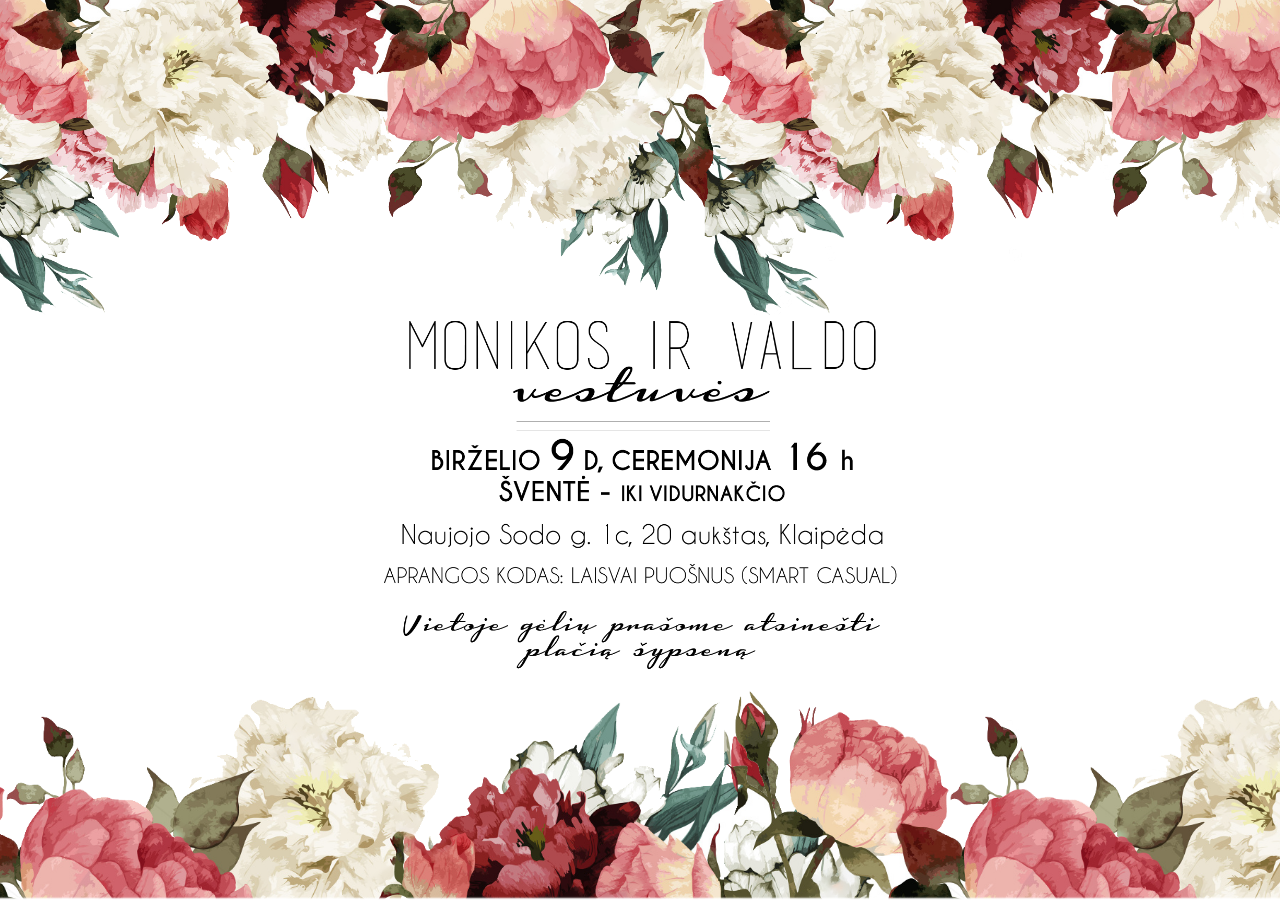
<file: index.html>
<!DOCTYPE html>
<html>
  <head>
    <meta charset="utf-8">
    <meta name="viewport" content="width=device-width, initial-scale=1">
    <title>Monika ir Valdas</title>
    <style>
      html, body, #container, img {
        margin: 0;
        padding: 0;
      }
      html, body, #container {
        width: 100vw;
        height: 100vh;
      }
      #container {
        display: flex;
        flex-direction: column;
        justify-content: space-between;
      }
      #container > * {
        width: 100%;
        flex: 1 1 auto;
        background-size: cover;
        background-repeat: no-repeat;
      }
      #top {
        flex-basis: 35%;
        background-image: url(img/top.png);
        background-position: bottom;
      }
      #mid {
        flex-basis: 40%;
        background-image: url(img/mid.png);
        background-position: center;
        background-size: contain;
      }
      #bottom {
        flex-basis: 25%;
        background-image: url(img/bottom.png);
        background-position: top;
      }
    </style>
  </head>
  <body>
    <div id="container">
      <div id="top"></div>
      <div id="mid"></div>
      <div id="bottom"></div>
    </div>
  </body>
</html>
</file>
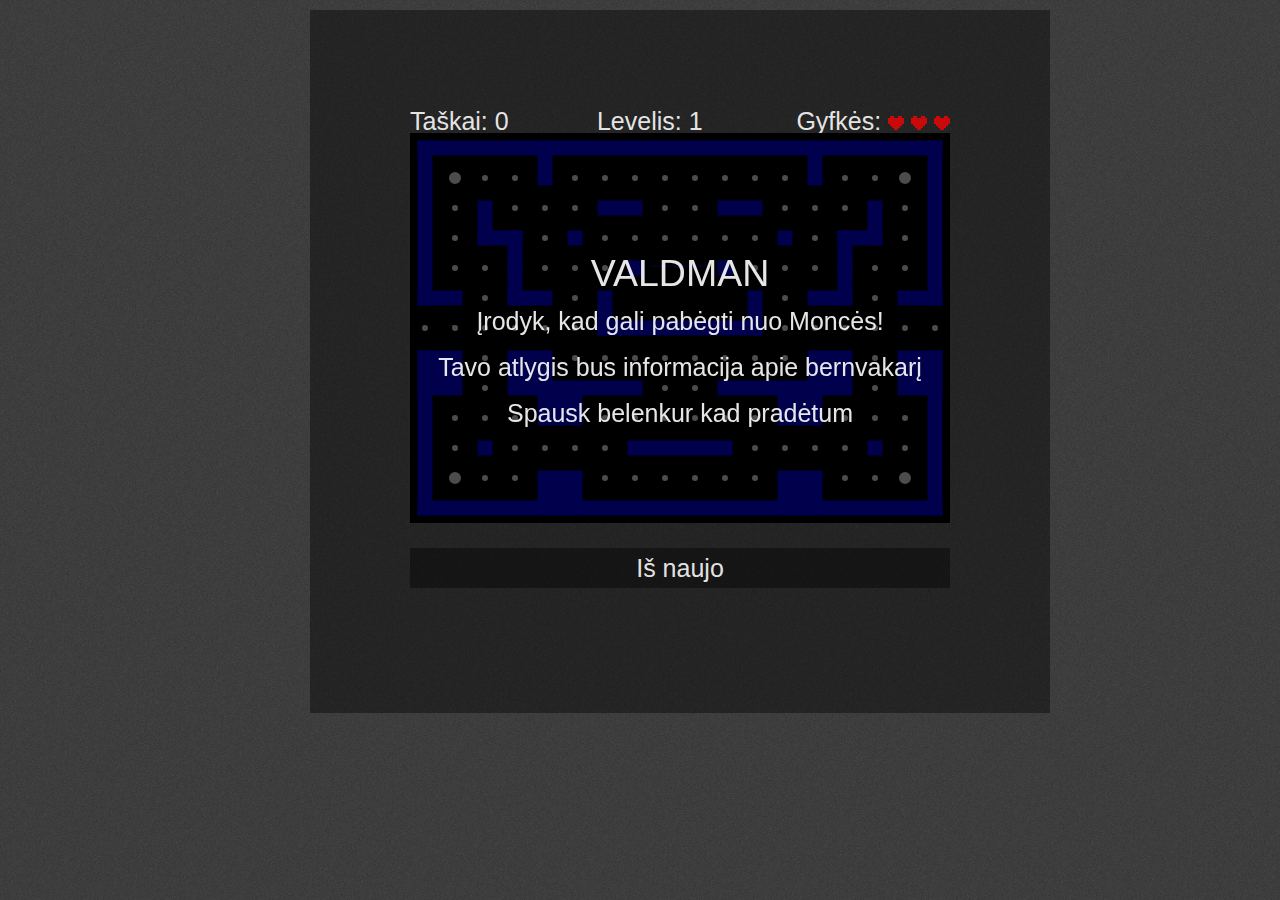
<file: valdman.html>
<!DOCTYPE html>

<html lang="en">
<head>
	<meta charset="utf-8" />
	<title>Valdman</title>
	<link rel="stylesheet" href="style.css">
	<link rel="stylesheet" href="pacman-canvas.css">

   	<!-- Facebook Open Graph Information -->
	<meta property="og:image" content="http://www.monikairvaldas.lt/img/Icon-200x200.png"/>
  <meta property="og:title" content="Valdman" />
	<meta property="og:description" content="Bernvakario užduotis" />
  <meta property="og:url" content="http://www.monikairvaldas.lt/valdman.html" />
  <meta property="og:site_name" content="Valdman" />
	<meta property="og:locale" content="en_US" />

	<!-- site icons -->
	<link rel="shortcut icon" href="img/Icon-130x130.png" />
	<link rel="apple-touch-icon" href="img/Icon-130x130.png" />

	<!-- Mobile Viewport -->
	<meta name="viewport" content="width=device-width, initial-scale=1, maximum-scale=1, user-scalable=0"/>

	<!-- Script -->
	<script src="js/jquery-1.10.2.min.js" type="text/javascript"></script>
	<script src="js/jquery.hammer.min.js" type="text/javascript"></script>
</head>

<body>

<div class="container">
<div class="main">

<!-- main game content -->
<div class="content" id="game-content">

	<!-- main game content -->
	<div class="game wrapper">

		<div class="score">Taškai:</div>
		<div class="level">Levelis:</div>
		<div class="lives">Gyfkės: </div>

		<!-- canvas is splitted into 18x13 fields -->
		<div id="canvas-container">
			<div id="canvas-overlay-container">
				<div id="canvas-overlay-content">
					<div id="title">Valdman</div>
					<div>
						<p id="text">
							Įrodyk, kad gali pabėgti nuo Moncės!
							<br /><br />
							Tavo atlygis bus informacija apie bernvakarį
							<br /><br />
							Spausk belenkur kad pradėtum
						</p>
					</div>
				</div>
			</div>
			<canvas id="myCanvas" width="540" height="390">
			<p>Canvas not supported</p>
			</canvas>
		</div>

		<div class="controls" id="game-buttons">

			<!-- OLD Buttons -->
			<div>
				<span id="up" class="controlButton">&uarr;</span>
			</div>
			<div>
				<span id="left" class="controlButton">&larr;</span>
				<span id="down" class="controlButton">&darr;</span>
				<span id="right" class="controlButton">&rarr;</span>
			</div>

		</div>
		<!-- inGame Controls End -->

		<!-- Game Menu -->
		<div class="controls" id="menu-buttons">
			<ul>
				<li class="button" id="newGame">Iš naujo</li>
			</ul>

		</div>
		<!-- Game Menu End -->

	</div>

</div>
</div>
</div>

	<script src="pacman-canvas.js" type="text/javascript"></script>


</body>
</html>
</file>
<file: style.css>
/**********************************************************************************

       .__          __         .__    ____                     .__     
______ |  | _____ _/  |________|  |__/_   |______  ______ ____ |  |__  
\____ \|  | \__  \\   __\___   /  |  \|   \_  __ \/  ___// ___\|  |  \ 
|  |_> >  |__/ __ \|  |  /    /|   Y  \   ||  | \/\___ \\  \___|   Y  \
|   __/|____(____  /__| /_____ \___|  /___||__|  /____  >\___  >___|  / .ch
|__|             \/           \/    \/                \/     \/  

**********************************************************************************/


@font-face {
    font-family: 'Socialico';
    src: url(fonts/Socialico.otf) format('otf'),
         url(fonts/Socialico.ttf) format('ttf');
    src: local('Socialico'), local(Socialico),
         url(fonts/Socialico.otf) format('opentype');
    font-weight: normal;
    font-style: normal;
}

a img { border: none; }

h1, h2, h3 { 
	font-family: 'Press Start 2P', cursive; 
	font-family: 'Codystar', cursive;
	font-family: 'Acme', sans-serif;
    text-transform: uppercase;
	}
h1 {    font-size: 2em; }
h2 {    font-size: 1.7em; }
h3 {    font-size: 1.5em; }
	

html, body {
	width:100%;
	font-family: 'Quando', serif;
	font-size: 14px;
    margin: 0;
    padding: 0;
    min-height: 100%;
    height: 100%;
	line-height: 23px;
	background: url('img/bg-pattern-black.png') repeat;
    text-align: center;
	}
body {
	overflow-x: hidden;
	overflow-y: scroll;
	}

div.layout {
    margin: 0;
    padding: 0;
}

aside { background-color: rgba(255, 255, 255, 0.1); }
aside > * { margin: 0 15px; padding: 15px 0; }

.wrapper { width: 100%; }
.mobile { display: none; }

.sidebar {
	display: inline-block;
	width: 320px;
	float: left;
	background: url(bg-pattern-green.png) repeat;
	height: 100%;
	position: fixed;
	left: 0;
	top: 0;
	font-family: 'Acme', sans-serif;
	text-transform: uppercase;
	/*color: rgb(31,52,4);	- dark green */
    color: rgba(0,0,0,0.55);
    text-align: left;
    -webkit-box-shadow: 2px 2px 5px rgba(50, 50, 50, 0.75);
    -moz-box-shadow:    2px 2px 5px rgba(50, 50, 50, 0.75);
    box-shadow:         2px 2px 5px rgba(50, 50, 50, 0.75);
	}

::selection {
	background: rgba(24, 106, 12,0.7); /* Safari */
	}

::-moz-selection {
	background: rgba(24, 106, 12,0.7); /* Firefox */
	}
	
/*---------------------------------------------------------------------

	Sidebar: Navigation

*/
ul.nav {
list-style: none outside none;
font-size: 15px;
padding: 0;
margin: 0;
}
ul.nav.sub {
background-color: rgba(0,0,0,0.3);
background/*\**/: url(img/bg/black_30.png)\9;
display: none;
}
ul.nav.sub.active {
display: block;
}

ul.nav li {
line-height: 40px;
list-style: none outside none;	
padding-left: 2em;
transition-property: background-color, padding-left;
transition-duration: 0.7s;
}
ul.nav.sub li{
padding-left: 2.8em;
}

ul.nav li:hover { background-color: rgba(255,255,255,0.2); background/*\**/: url(img/bg/white_20.png)\9; *background: url(img/bg/white_20.png); padding-left: 2.5em;}
ul.nav li.active { background-color: rgba(255,255,255,0.1); background/*\**/: url(img/bg/white_20.png)\9; *background: url(img/bg/white_20.png);}

ul.nav a, ul.nav a:link, ul.nav a:active, ul.nav a:visited, ul.nav a:hover, ul.nav a:focus { color: rgb(31,52,4); text-decoration: none; font-size: 1.5em;}


.main {
	display: inline-block;
	position: static;
    margin: 0 auto;
    text-align: left;
	}

.header { display: none;}
	
.header, .content, .footer { 
	margin: 30px;
	max-width: 700px;
	background: rgba(0,0,0,0.4);
	background/*\**/: url(img/bg/black_40.png)\9;
	color: rgba(255,255,255,0.9);
	color/*\**/: rgb(250,250,250)\9;
	padding: 4em;
    width: 700px;
-webkit-box-shadow: 2px 2px 5px rgba(50, 50, 50, 0.75);
-moz-box-shadow:    2px 2px 5px rgba(50, 50, 50, 0.75);
box-shadow:         2px 2px 5px rgba(50, 50, 50, 0.75);
	}

.main a, .main  a:link, .main  a:active, .main  a:visited {
	/*color: rgba(20,20,20,0.9);
	background: rgba(250,250,250,0.6);*/
	
	/*color: rgba(255,255,255,0.8);
	
	background: #367e20;*/
	
	color: #367e20;
	text-decoration: none; 
}
.main  a:hover, .main  a:focus { 
	/*color: rgba(20,20,20,0.9);
	text-decoration: none; 
	background: rgba(250,250,250,0.5);*/
	
	text-decoration: underline; 
	color: #367e20;
	}
	
.content { 
    min-height: 400px;
}


.logo {
	width: 220px;
	display: block;
	margin: 30px auto 10px auto;
	
	}
	
.social{ 
	font-family: 'Socialico';
	text-transform: none;
	font-size: 40px;
	text-align:center;
	line-height: 55px;
	vertical-align: top;
	}

.social a, .social  a:link, .social a:active, .social a:visited, .social a:hover, .social a:focus { 
    /*color: rgb(31, 52, 4); - dark green */ 
    color: rgba(0,0,0,0.55);
    text-decoration: none;
	transition-property: opacity;
	transition-duration: 0.3s;
    }
.social a:hover {opacity: 0.8;}

/*---------------------------------------------------------------------

	Boxes

*/

.box2, .box3 { 
    display: inline-block;
    margin-right: 5px !important;
    vertical-align: top;
    }

.box2 {
	width: 50%;
	max-width: 320px;
	}

.box3 {
	width: 33%;
	max-width: 205px;
	}

div + .box2, div + box3 { margin: 5px !important;}

.portfolio-tile { 
    width: 200px;
    height: 200px;
    border: 1px solid rgba(0,0,0,0.5);
	background: rgba(0,0,0,0.5);
    display: inline-block;
    margin-right: 10px;
	margin-bottom: 10px;
}

.portfolio-tile:hover {
	opacity: 0.8;
	}

.portfolio-tile div {
    visibility: hidden;
    display: inline-block;
    height: 35px;
    width: 100%;
    top: 165px;
    line-height: 25px;
    position: relative;
    background: rgba(0,0,0,0.6);
	background-size: 100%;
}

.portfolio-tile:hover div {
    visibility: visible;
}

span.portfolio-label { 
	margin: auto 10px;
    line-height: 35px;
    height: 35px;
    display: block;
    vertical-align: middle;
	color: #fff !important;
}


@media screen and (max-width: 1500px) {
    .main {
        position:absolute;
        left: 320px;
    }
}

@media screen and (max-width: 1040px) {
	.box2 { width: 45%;}
	.box3 { width: 27%;}
	.portfolio-tile { width: 175px; height: 175px; }
	.portfolio-tile div { top: 140px; }
}

@media screen and (max-width: 800px) {
	.portfolio-tile { width: 150px; height: 150px; margin: 0 7px 7px 0;}
	.portfolio-tile div { top: 115px; }
}

@media screen and (max-width: 650px) {
	.portfolio-tile {
		width: 200px;
		height: 200px;
		left: 50%;
		position: relative;
		margin-left: -100px;
		display: block;
	}
	.portfolio-tile div {
	top: 165px;
	visibility: visible;
	}
}

@media screen and (max-width: 320px) {
	.box2 { width: 42%;}
	.box3 { width: 25%;}
}


/*---------------------------------------------------------------------

	Tables

*/

table {
	width: 100%;
	background-color: rgb(255,255,255);
	color: rgba(0,0,0,0.9);
	padding: 0;
	border-spacing: 0;
	/* padding: 1em; */
	margin: 0.5em 0px !important;
	overflow: auto;
	}
td {
	margin: 0;
	padding: 1em;
	}
thead { 
	font-weight: bold; 
	background: url(bg-pattern-green.png) repeat;
	text-transform: uppercase;
	}

tbody tr:nth-child(even){
	background-color: #efefef;
	}

/*---------------------------------------------------------------------

	Forms
	
*/
	
input, select, textarea { 
	padding: 0.4em; 
	margin: 0.4em;
	
	}	

input[type=button], input[type=submit] { 
	background: #326a21;
	text-transform: uppercase;
	/*font-family: 'Acme',sans-serif;*/
	border-radius: 15px;
	color: #fff;
	border: none;
	}
input[type=text], input[type=password], textarea {
	box-shadow: 0px 1px 2px rgba(0, 0, 0, 0.3) inset;
}
input[type=button]:hover, input[type=button]:focus, input[type=submit]:hover, input[type=submit]:focus { 
	background: #367e20;
	cursor: pointer;
	}

input[type=text]:hover, input[type=text]:focus, input[type=password]:hover, input[type=password]:focus, textarea:hover, textarea:focus {
	border: 1px solid #009600;
}

/*---------------------------------------------------------------------

	Swipe.js - Javascript Slider
	
*/

.swipe { 
    margin: 1em 0;     

    }
.swipe ul { padding: 0;}
.swipe li div { 
    padding: 1em;
    background: rgba(255,255,255,0.2); 
    border-radius: 8px;
}


/* Mobile CSS - Medium (Tablets, small Screens) */

@media screen and (max-width: 1050px) {

    .main {
        background: rgba(0,0,0,0.4);
        background/*\**/: url(img/bg/black_40.png)\9;
		background-attachment: fixed;
	}
	.header, .content, .footer {
        margin: 0;
        max-width: none;
        width: auto;
        height:100%;
        background: none;
    }

}

/* Mobile CSS - Small (Smartphones) */
@media screen and (max-width: 650px) {

html, body {	height: auto;}

.main {	background: none; }
body { 	background: rgba(0,0,0,0.4);
        background/*\**/: url(img/bg/black_40.png)\9;
	}


h1 {
	font-size: 1.8em;
}	

.mobile {
	display: block;
}
.nomobile { 
	display: none !important;
}
.logo { 
	height: 90px;
	width: auto;
	/*display: inline-block;
	float: left;*/
	margin: 5px auto 5px auto;
}

.sidebar { 
	width: 100%;
	height: auto;
	position:relative;
}	

.header, .content, .footer { 
	margin: 0;
	max-width: 650px;
	/*padding: 5px 10px;*/
	padding: 5px 0;
	}
	
.main { 
	position: relative;
	left: 0;
	width: 100%;	
	overflow-x: hidden;

	}

.header > *, .content > *, .footer > * { 	
	margin: 5px 10px;
}
.footer { position: relative; margin-bottom: 0; height: 40px;}

ul.nav {
	margin: 0;
	text-align: center;
}
	
ul.nav.sub {
	margin: 0 auto;
	background: rgba(0,0,0,0.4);
	}

ul.nav li, ul.nav.sub li{
	padding: 0 0.5em;
	margin: 0;
	display: inline-block;
	background: none;
	}
ul.nav li:hover, ul.nav.sub li:hover {
	padding: 0 0.5em;
	}
}

@media screen and (max-width: 360px) {
	ul.nav.sub li { display: block; }
	.box2, .box3 { display: block; width: 100%;}
}	
	
@media screen and (max-width: 320px) {
	ul.nav li { margin: 0; padding: 0 0.3em;}
	ul.nav li:hover, ul.nav.sub li:hover { padding: 0 0.3em; }
}

#adsense {
  text-align: center;
  display: block;
}

#adsense .adsbygoogle {

  margin-left: auto;
  margin-right: auto;
}
</file>
<file: pacman-canvas.css>
body {
	background-color: #000;
	color: white;
	font-family: Arial, cursive;
  font-size: 1.5em
}


/* Links */
.main a, .main a:link, .main a:active, .main a:visited {
    padding: 5px;
	background: #c80a0a;
    color: rgb(255, 255, 255);
}
* { box-shadow: none !important; }

.content, h1, h2, h3, p, div {
	font-weight: normal;
	}
.content[id*=-content]:not(#game-content) {
	display: none;
	overflow-y: auto;
	overflow-x: hidden;
}
.content img {
	max-width: 100%;
}
.pull-right {
	float: right;
}
.button {
	background: #c80a0a;
	cursor: pointer;
	padding: 8px;
	}
#menu-buttons .button { background: rgba(0,0,0,0.4); }
#menu-buttons .button:hover, .button:hover {	background: rgba(255,255,255,0.2); }
.button#back {
	position: relative;
	top: -25px;
	display: inline-block;
}
.button#score-submit {
	vertical-align: middle;
}

#highscore-form { margin-top: 8px; }
input[type="text"]:hover, input[type="text"]:focus, input[type="password"]:hover, input[type="password"]:focus, textarea:hover, textarea:focus {
    border: 1px #c80a0a solid;
}
#highscore-list {}
#score { float: right; }

#myCanvas { border: none; display: block; background: rgb(0,0,0); width: 100%;  height: auto; }
#canvas-container { position: relative;}
#canvas-overlay-container {
	position: absolute;
	background: rgba(0,0,0,0.7);
	height: 100%;
	width: 540px;
	max-width: 100%;
}
#canvas-overlay-content {
	position: absolute;
	top: 33%;
	left: 0;
	margin-top: 0;
	max-width: 100%;
	text-align: center;
	width: 540px;
	max-width: 100%;
	}
#canvas-overlay-content #title {
	text-transform: uppercase;
	font-size: 150%;
}

.canvas { position:absolute; padding-top: 20px;}
.main {width: 100%; max-width: 660px; margin: 10px auto; position: static; left: auto;}
.content { width: 100%; max-width: 540px; text-align: left; margin: 0;}
.container {text-align: center; margin:0; padding: 0;}
.wrapper { padding:0;}
.game  { max-width: 540px; margin: auto; }

.about { font-size: 10px; margin-top: 20px; text-align: center; display: none;}


body, html { font-size: 25px; }

div.audio {}
audio {display: block; }

.score { width: 180px; }
.score, .lives, .level { display: inline-block; }
.lives { float: right; }

/* ---------- Controls ------------------------*/

.controls { text-align: center; margin-top: 15px;}
.controls-section {
	height: auto;
	width: 47%;
	display: inline-block;
	margin: 0;
	text-align: left;
	}
.controls-left { }
.controls-right .controlButton { position: relative; right: -65%; }

/* Arrow Keys - only displayed when game isn't paused */
#game-buttons { display: none; }

/* Game Menu - displayed when game is paused */
#menu-buttons ul, .controls#menu-buttons ul li{ list-style: none; padding: 0;}
#menu-buttons ul li {
	height: 40px;
	line-height: 40px;
	}

.controlSound {
	background: url('img/audio-icon.png');
	width: 73px;
	height: 50px;
	position: relative;
	bottom: 5px;
	background-size: 100%;
	height: 25px;
	width: 36px;
	float: right;
	}

#mute {
	display: none;
	width: 36px;
	height: 25px;
	}

.controlButton {
	display: inline-block;
	width: 90px;
	height: 90px;
	margin: 5px;
	background: none repeat scroll 0% 0% #C80A0A;
	line-height: 70px;
	border-radius: 50%;
	font-weight: bold;
	font-size: 60px;
	cursor: pointer;
}
.controlButton:hover, .controlButton:active {
	background: #c00202;
}

.description { display: none; }

@media screen and (max-width: 1050px) {
	html, body { background: rgb(0,0,0);}
}
@media screen and (max-width: 650px) {
	.game { width: 93%;}
	.content { max-width: none; }
	#menu-buttons .button { background: rgba(255,255,255,0.1); }
	.button:hover { background: rgba(255,255,255,0.3); }
	.button#back { top: 0; }
}

@media screen and (max-width: 400px) {

	.nomobile {display: none; }
	.mobile {display: block; }

	html, body {
		overflow-x: hidden;
		height: 100%;
		}

	.main { margin: 10px auto; }
	.content { min-height: 0; }

	.controlButton {
		width: 60px;
		height: 60px;
		line-height: 40px;
		font-size: 40px;
	}
	.controls-right .controlButton { right: -55%; }
	/*canvas#myCanvas { margin: 5px auto; }	*/

}
</file>
